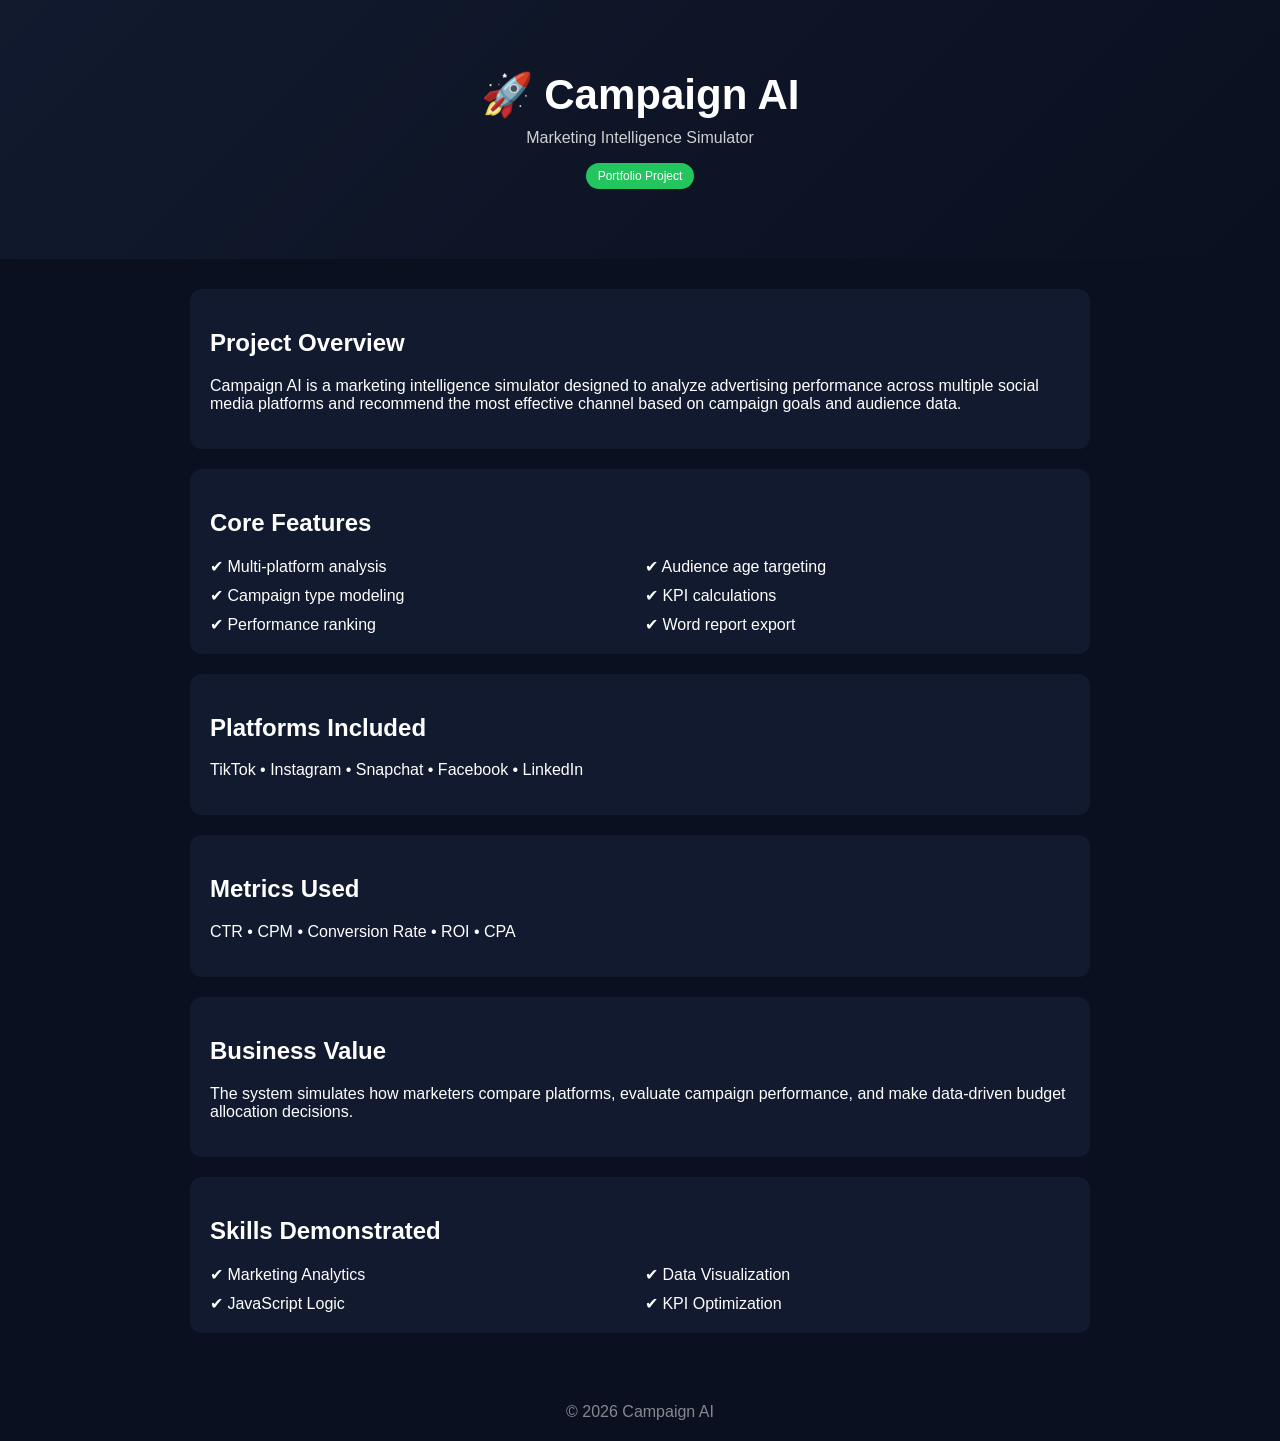
<file: portfolio.html>
<!DOCTYPE html>
<html lang="en">
<head>
<meta charset="UTF-8">
<title>Campaign AI Portfolio</title>

<style>
body{
  margin:0;
  font-family:Arial;
  background:#0b1020;
  color:white;
}

header{
  text-align:center;
  padding:70px 20px;
  background:linear-gradient(135deg,#111a2e,#0b1020);
}

h1{
  margin:0;
  font-size:42px;
}

.sub{
  opacity:.8;
  margin-top:10px;
}

.container{
  max-width:900px;
  margin:auto;
  padding:30px;
}

.card{
  background:#111a2e;
  padding:20px;
  border-radius:12px;
  margin-bottom:20px;
}

.grid{
  display:grid;
  grid-template-columns:1fr 1fr;
  gap:10px;
}

.tag{
  display:inline-block;
  padding:6px 12px;
  background:#22c55e;
  border-radius:20px;
  font-size:12px;
}

footer{
  text-align:center;
  padding:20px;
  opacity:.5;
}
</style>

</head>
<body>

<header>
  <h1>🚀 Campaign AI</h1>
  <p class="sub">Marketing Intelligence Simulator</p>
  <span class="tag">Portfolio Project</span>
</header>

<div class="container">

  <div class="card">
    <h2>Project Overview</h2>
    <p>
      Campaign AI is a marketing intelligence simulator designed to analyze advertising performance across multiple social media platforms and recommend the most effective channel based on campaign goals and audience data.
    </p>
  </div>

  <div class="card">
    <h2>Core Features</h2>
    <div class="grid">
      <div>✔ Multi-platform analysis</div>
      <div>✔ Audience age targeting</div>
      <div>✔ Campaign type modeling</div>
      <div>✔ KPI calculations</div>
      <div>✔ Performance ranking</div>
      <div>✔ Word report export</div>
    </div>
  </div>

  <div class="card">
    <h2>Platforms Included</h2>
    <p>
      TikTok • Instagram • Snapchat • Facebook • LinkedIn
    </p>
  </div>

  <div class="card">
    <h2>Metrics Used</h2>
    <p>
      CTR • CPM • Conversion Rate • ROI • CPA
    </p>
  </div>

  <div class="card">
    <h2>Business Value</h2>
    <p>
      The system simulates how marketers compare platforms, evaluate campaign performance, and make data-driven budget allocation decisions.
    </p>
  </div>

  <div class="card">
    <h2>Skills Demonstrated</h2>
    <div class="grid">
      <div>✔ Marketing Analytics</div>
      <div>✔ Data Visualization</div>
      <div>✔ JavaScript Logic</div>
      <div>✔ KPI Optimization</div>
    </div>
  </div>

</div>

<footer>
© 2026 Campaign AI
</footer>

</body>
</html>
</file>
